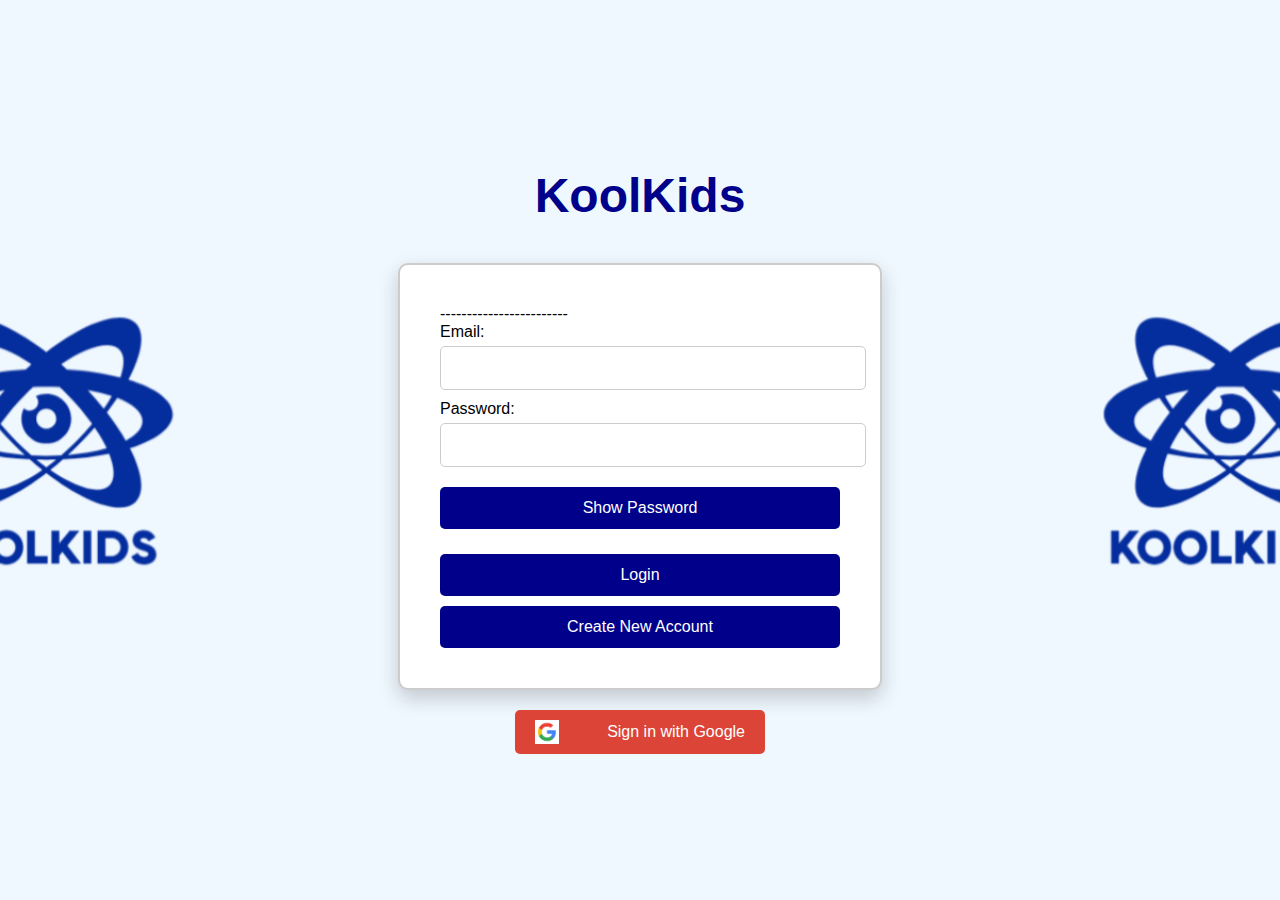
<file: index.html>
<!DOCTYPE html>
<html lang="en">
<head>
    <meta charset="UTF-8">
    <meta name="viewport" content="width=device-width, initial-scale=1.0">
    <title>KoolKids Login/Sign Up</title>
    <link rel="stylesheet" href="STYLE.css" href="styles.css">
   <link rel="icon" type="img/png" href="KoolKids.png">
</head>
<body>
    <h1>KoolKids</h1>
   
   <!-- Wrapper for the logos and the login box -->
   <div class="login-wrapper">
    <!-- KoolKids logo on the left -->
    <img src="KoolKids.png" alt="KoolKids Logo" class="logo left-logo">

    <!-- The login box -->
    <div class="login-box" id="login-box">
        <form id="loginForm">------------------------
            <label for="email">Email:</label>
            <input type="email" id="email" name="email" required>
            
            <label for="password">Password:</label>
            <input type="password" id="password" name="password" required>
            
            <button type="button" id="togglePassword">Show Password</button>

            <button type="submit">Login</button>

            <button type="button" id="createAccount" class="create-account">Create New Account</button>

            <p class="error-message" id="error-message"></p>
        </form>
    </div>

    <!-- KoolKids logo on the right -->
    <img src="KoolKids.png" alt="KoolKids Logo" class="logo right-logo">
</div>

<!-- Google Sign-In Button -->
<div class="social-login">
    <button class="social-btn google-btn" id="googleSignIn">
        <img src="glogo.png" alt="Google Logo">
        <span>Sign in with Google</span>
    </button>
</div>

    <script src="INDEX2.js"></script>
    <script src="new-account.js"></script>
</body>
</html>
</file>
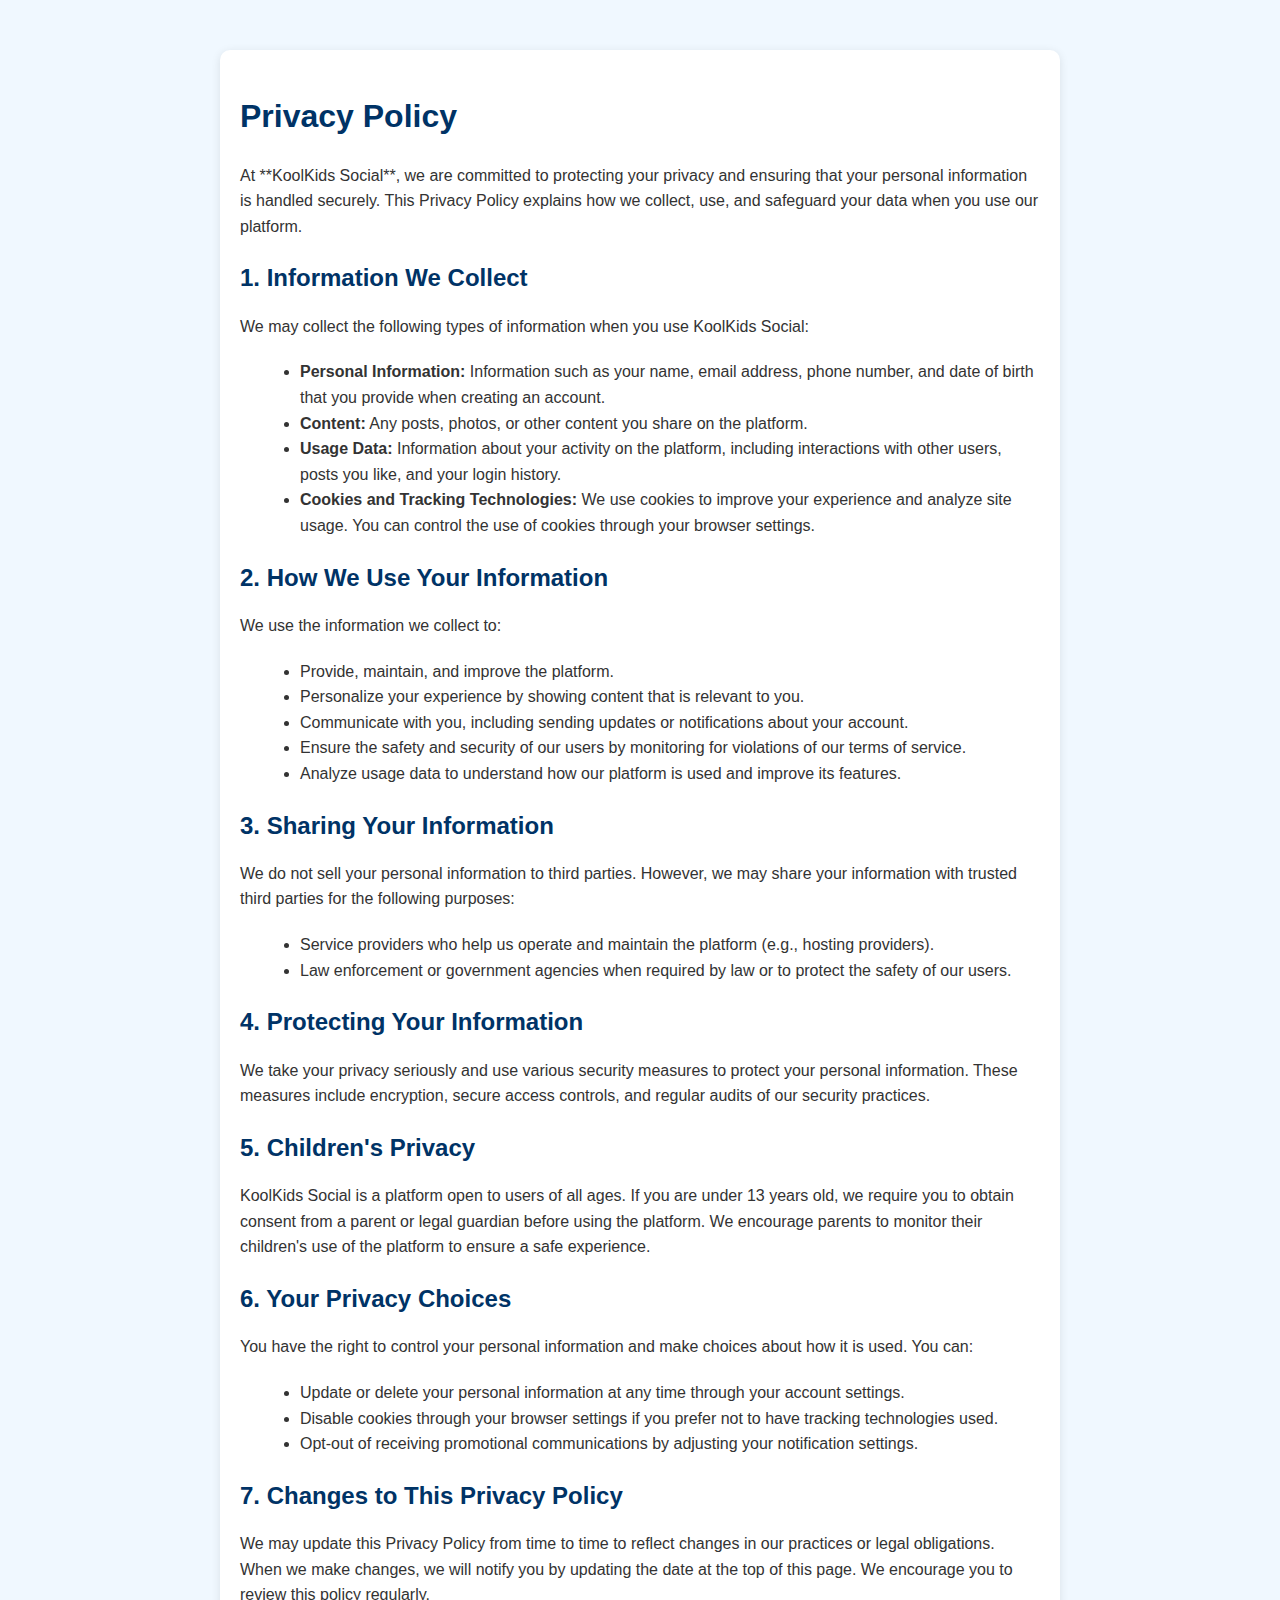
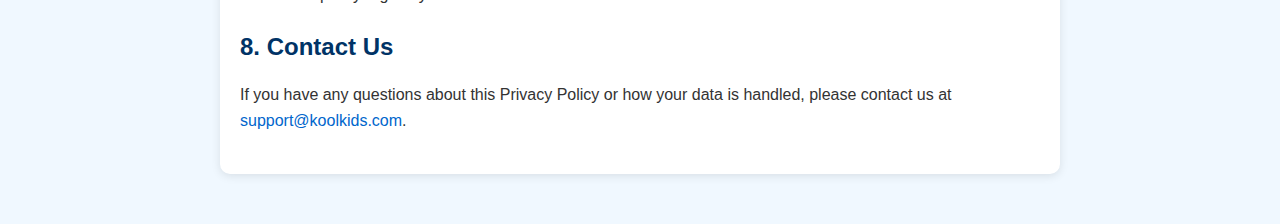
<file: privacy-policy.html>
<!DOCTYPE html>
<html lang="en">
<head>
    <meta charset="UTF-8">
    <meta name="viewport" content="width=device-width, initial-scale=1.0">
    <title>Privacy Policy - KoolKids Social</title>
    <link rel="stylesheet" href="privacy-policy.css">
</head>
<body>
    <div class="privacy-container">
        <h1>Privacy Policy</h1>

        <p>
            At **KoolKids Social**, we are committed to protecting your privacy and ensuring that your personal information is handled securely. This Privacy Policy explains how we collect, use, and safeguard your data when you use our platform.
        </p>

        <h2>1. Information We Collect</h2>
        <p>We may collect the following types of information when you use KoolKids Social:</p>
        <ul>
            <li><strong>Personal Information:</strong> Information such as your name, email address, phone number, and date of birth that you provide when creating an account.</li>
            <li><strong>Content:</strong> Any posts, photos, or other content you share on the platform.</li>
            <li><strong>Usage Data:</strong> Information about your activity on the platform, including interactions with other users, posts you like, and your login history.</li>
            <li><strong>Cookies and Tracking Technologies:</strong> We use cookies to improve your experience and analyze site usage. You can control the use of cookies through your browser settings.</li>
        </ul>

        <h2>2. How We Use Your Information</h2>
        <p>We use the information we collect to:</p>
        <ul>
            <li>Provide, maintain, and improve the platform.</li>
            <li>Personalize your experience by showing content that is relevant to you.</li>
            <li>Communicate with you, including sending updates or notifications about your account.</li>
            <li>Ensure the safety and security of our users by monitoring for violations of our terms of service.</li>
            <li>Analyze usage data to understand how our platform is used and improve its features.</li>
        </ul>

        <h2>3. Sharing Your Information</h2>
        <p>
            We do not sell your personal information to third parties. However, we may share your information with trusted third parties for the following purposes:
        </p>
        <ul>
            <li>Service providers who help us operate and maintain the platform (e.g., hosting providers).</li>
            <li>Law enforcement or government agencies when required by law or to protect the safety of our users.</li>
        </ul>

        <h2>4. Protecting Your Information</h2>
        <p>
            We take your privacy seriously and use various security measures to protect your personal information. These measures include encryption, secure access controls, and regular audits of our security practices.
        </p>

        <h2>5. Children's Privacy</h2>
        <p>
            KoolKids Social is a platform open to users of all ages. If you are under 13 years old, we require you to obtain consent from a parent or legal guardian before using the platform. We encourage parents to monitor their children's use of the platform to ensure a safe experience.
        </p>

        <h2>6. Your Privacy Choices</h2>
        <p>
            You have the right to control your personal information and make choices about how it is used. You can:
        </p>
        <ul>
            <li>Update or delete your personal information at any time through your account settings.</li>
            <li>Disable cookies through your browser settings if you prefer not to have tracking technologies used.</li>
            <li>Opt-out of receiving promotional communications by adjusting your notification settings.</li>
        </ul>

        <h2>7. Changes to This Privacy Policy</h2>
        <p>
            We may update this Privacy Policy from time to time to reflect changes in our practices or legal obligations. When we make changes, we will notify you by updating the date at the top of this page. We encourage you to review this policy regularly.
        </p>

        <h2>8. Contact Us</h2>
        <p>
            If you have any questions about this Privacy Policy or how your data is handled, please contact us at <a href="mailto:support@koolkids.com">support@koolkids.com</a>.
        </p>
    </div>
</body>
</html>
</file>
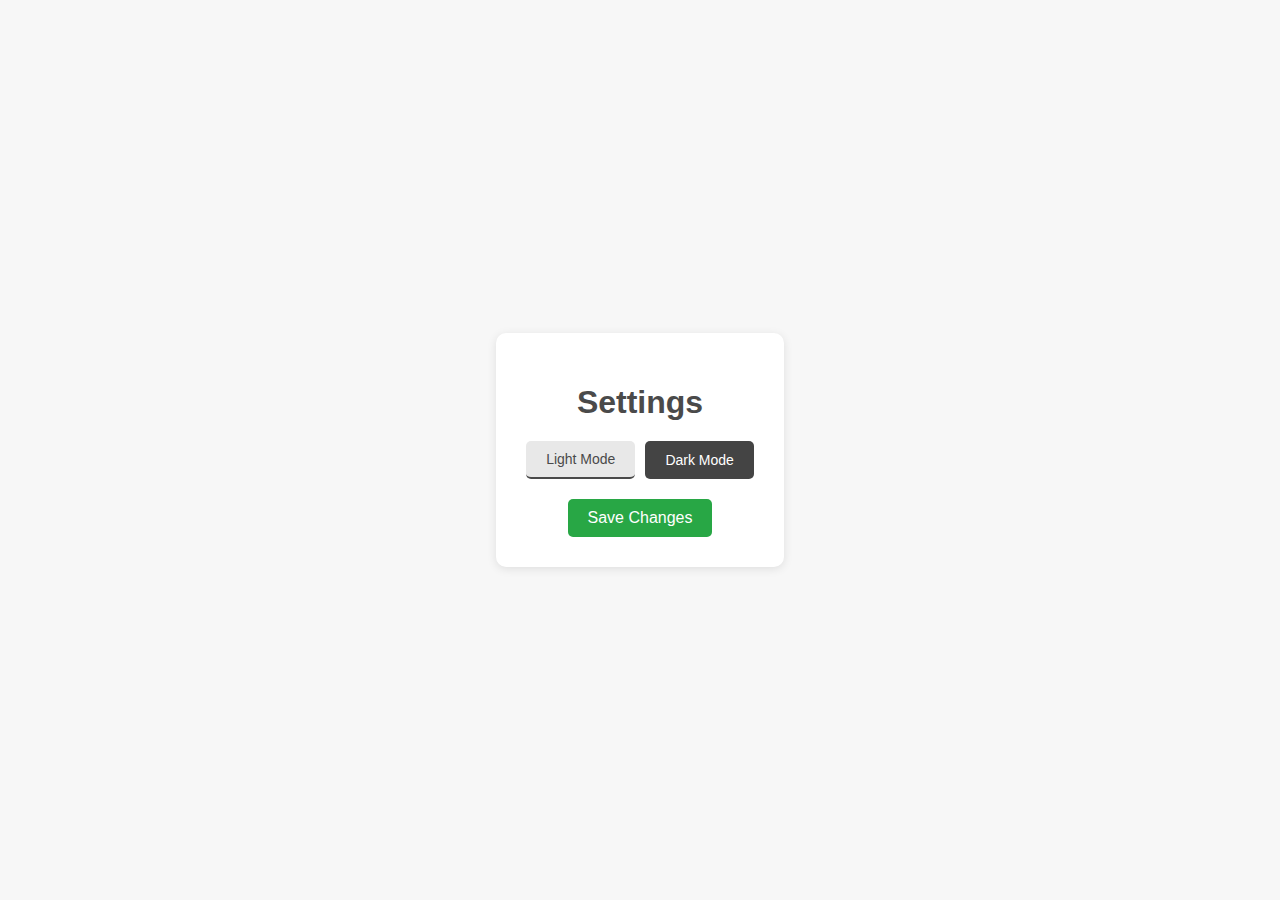
<file: settings.html>
<!DOCTYPE html>
<html lang="en">
<head>
    <meta charset="UTF-8">
    <meta name="viewport" content="width=device-width, initial-scale=1.0">
    <title>Settings - KoolKids Social</title>
    <link rel="stylesheet" href="settings.css">
</head>
<body>
    <div class="settings-container">
        <h1>Settings</h1>
        <div class="theme-buttons">
            <button class="theme-btn light-mode active">Light Mode</button>
            <button class="theme-btn dark-mode">Dark Mode</button>
        </div>
        <button class="save-btn">Save Changes</button>
        <p class="theme-message">Theme changed successfully!</p>
    </div>
    <script src="settings.js"></script>
</body>
</html>
</file>
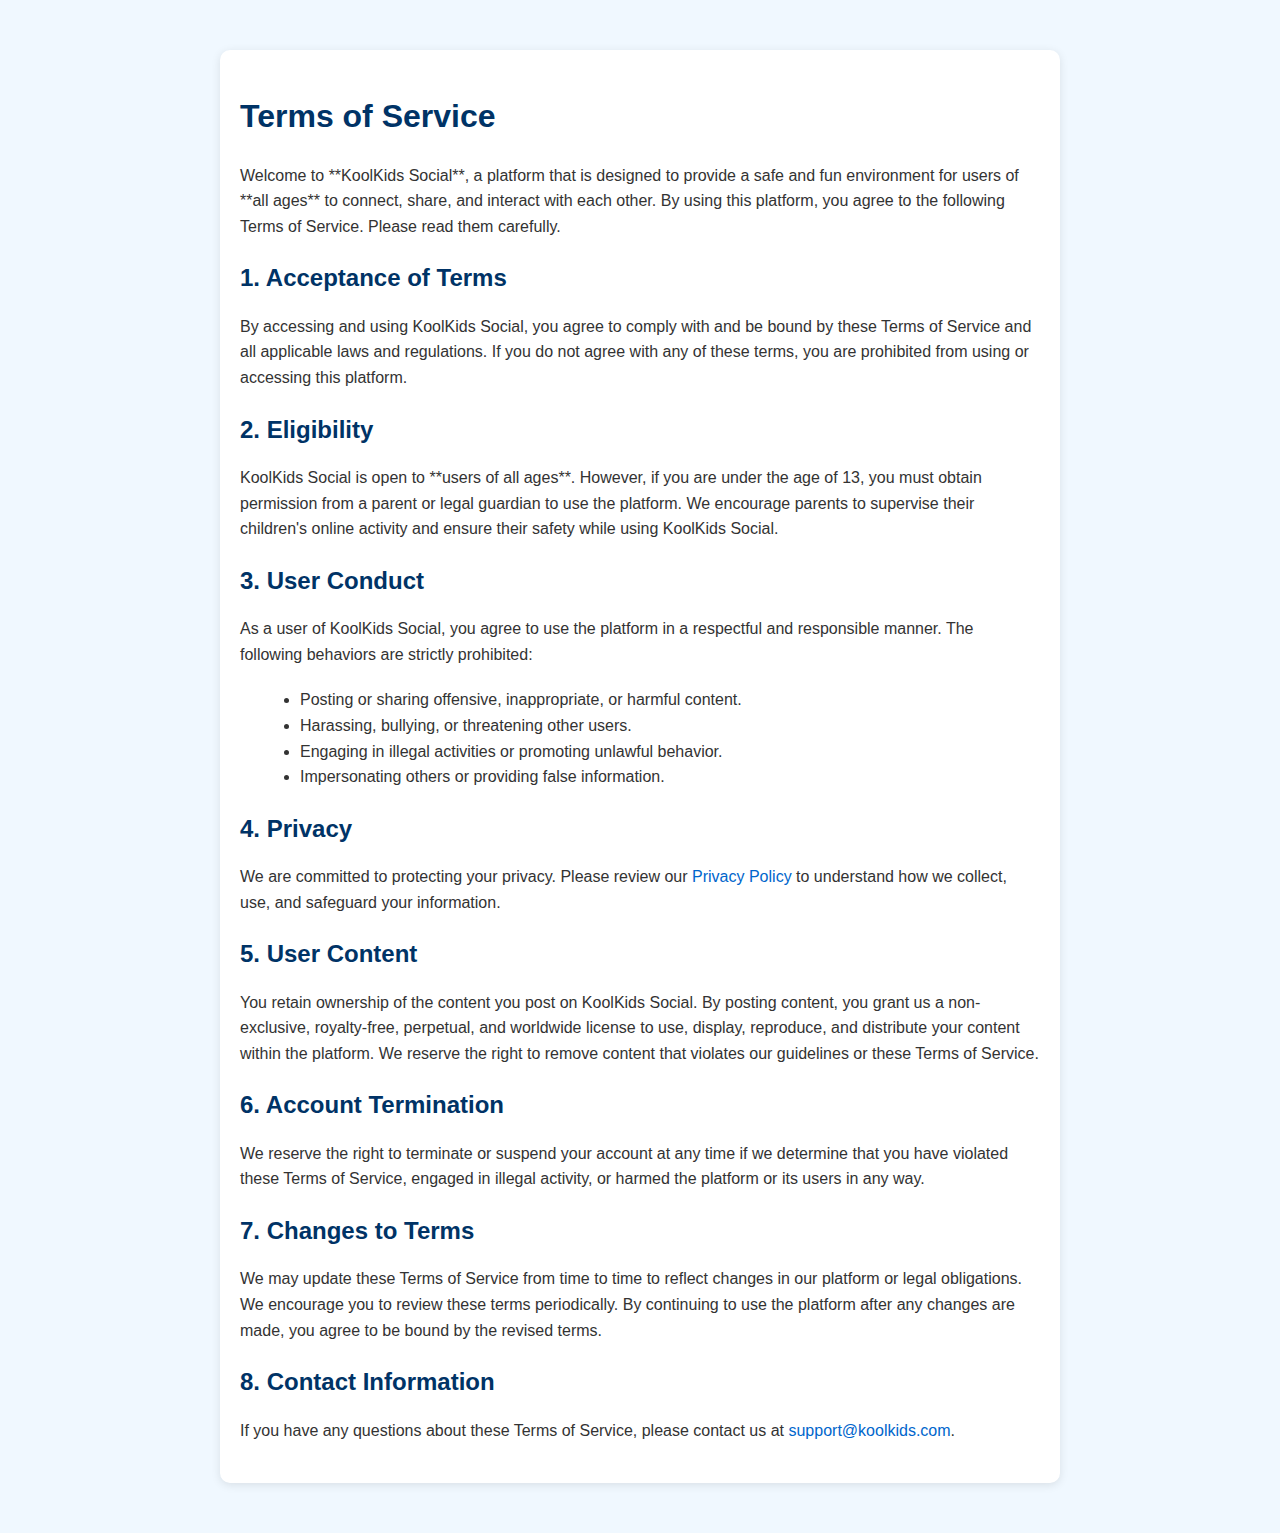
<file: terms.html>
<!DOCTYPE html>
<html lang="en">
<head>
    <meta charset="UTF-8">
    <meta name="viewport" content="width=device-width, initial-scale=1.0">
    <title>Terms of Service - KoolKids Social</title>
    <link rel="stylesheet" href="terms.css">
</head>
<body>
    <div class="terms-container">
        <h1>Terms of Service</h1>

        <p>
            Welcome to **KoolKids Social**, a platform that is designed to provide a safe and fun environment for users of **all ages** to connect, share, and interact with each other. By using this platform, you agree to the following Terms of Service. Please read them carefully.
        </p>

        <h2>1. Acceptance of Terms</h2>
        <p>
            By accessing and using KoolKids Social, you agree to comply with and be bound by these Terms of Service and all applicable laws and regulations. If you do not agree with any of these terms, you are prohibited from using or accessing this platform.
        </p>

        <h2>2. Eligibility</h2>
        <p>
            KoolKids Social is open to **users of all ages**. However, if you are under the age of 13, you must obtain permission from a parent or legal guardian to use the platform. We encourage parents to supervise their children's online activity and ensure their safety while using KoolKids Social.
        </p>

        <h2>3. User Conduct</h2>
        <p>
            As a user of KoolKids Social, you agree to use the platform in a respectful and responsible manner. The following behaviors are strictly prohibited:
            <ul>
                <li>Posting or sharing offensive, inappropriate, or harmful content.</li>
                <li>Harassing, bullying, or threatening other users.</li>
                <li>Engaging in illegal activities or promoting unlawful behavior.</li>
                <li>Impersonating others or providing false information.</li>
            </ul>
        </p>

        <h2>4. Privacy</h2>
        <p>
            We are committed to protecting your privacy. Please review our <a href="privacy-policy.html">Privacy Policy</a> to understand how we collect, use, and safeguard your information.
        </p>

        <h2>5. User Content</h2>
        <p>
            You retain ownership of the content you post on KoolKids Social. By posting content, you grant us a non-exclusive, royalty-free, perpetual, and worldwide license to use, display, reproduce, and distribute your content within the platform. We reserve the right to remove content that violates our guidelines or these Terms of Service.
        </p>

        <h2>6. Account Termination</h2>
        <p>
            We reserve the right to terminate or suspend your account at any time if we determine that you have violated these Terms of Service, engaged in illegal activity, or harmed the platform or its users in any way.
        </p>

        <h2>7. Changes to Terms</h2>
        <p>
            We may update these Terms of Service from time to time to reflect changes in our platform or legal obligations. We encourage you to review these terms periodically. By continuing to use the platform after any changes are made, you agree to be bound by the revised terms.
        </p>

        <h2>8. Contact Information</h2>
        <p>
            If you have any questions about these Terms of Service, please contact us at <a href="mailto:support@koolkids.com">support@koolkids.com</a>.
        </p>
    </div>
</body>
</html>
</file>
<file: styles.css>
body {
    background-color: #f0f8ff;
    font-family: Arial, sans-serif;
    margin: 0;
    padding: 0;
    display: flex;
    flex-direction: column;
    justify-content: center;
    align-items: center;
    height: 100vh;
    animation: fadeIn 1s ease-in-out; /* Fade-in effect for page load */
}
h1 {
    color: #00008b;
    font-family: 'Cursive', sans-serif;
    font-size: 48px;
    margin-bottom: 20px;
}

.new-account-box {
    width: 450px;
    padding: 40px;
    background-color: white;
    border: 2px solid #ccc;
    border-radius: 10px;
    box-shadow: 0px 8px 20px rgba(0, 0, 0, 0.2);
    display: flex;
    flex-direction: column;
    align-items: center;
}

.new-account-box label {
    display: block;
    font-size: 16px;
    margin-bottom: 5px;
    width: 100%;
}

.new-account-box input,
.new-account-box select {
    width: 100%;
    padding: 12px;
    margin-bottom: 10px;
    border: 1px solid #ccc;
    border-radius: 5px;
    font-size: 16px;
    transition: box-shadow 0.3s ease-in-out;
}

.new-account-box input:focus,
.new-account-box select:focus {
    box-shadow: 0px 0px 8px rgba(0, 0, 139, 0.5);
    border-color: #00008b;
}

.dob-container {
    display: flex;
    justify-content: space-between;
}

.dob-container select {
    width: 30%;
}

.gender-container {
    display: flex;
    align-items: center;
    gap: 10px;
    margin-bottom: 10px;
}

.new-account-box button {
    width: 100%;
    padding: 12px;
    background-color: #00008b;
    color: white;
    border: none;
    border-radius: 5px;
    font-size: 16px;
    cursor: pointer;
    margin-top: 10px;
    transition: background-color 0.3s ease-in-out;
}

.account-wrapper {
    display: flex;
    justify-content: center;
    align-items: center;
    margin-top: 20px;
    gap: 100px; /* Space between logos and the create account box */
}

.logo {
    width: 500px;  /* Set the logo size to be relatively large */
    height: auto;  /* Maintain the aspect ratio of the image */
}

.left-logo, .right-logo {
    align-self: center;
}

.new-account-box button:hover {
    background-color: #0056b3;
}

#goBack {
    background-color: #001a8f; /* Different color for the Go Back button */
}

#goBack:hover {
    background-color: #555555; /* Darken on hover */
}

/* Styling for the Terms and Conditions */
.terms-container {
    display: flex;
    align-items: center;
    margin-top: 15px;
    font-size: 14px;
}

.terms-container a {
    color: #00008b;
    text-decoration: underline;
    margin-left: 5px;
}

.terms-container input[type="checkbox"] {
    margin-left: 10px; /* Space between text and checkbox */
}

.error-message {
    color: red;
    font-size: 14px;
    margin-top: 10px;
    display: none;
    text-align: center;
    animation: fadeIn 0.5s ease-in-out;
}

@keyframes fadeIn {
    from {
        opacity: 0;
    }
    to {
        opacity: 1;
    }
}

@keyframes fadeOut {
    from {
        opacity: 1;
    }
    to {
        opacity: 0;
    }
}
</file>
<file: privacy-policy.css>
body {
    font-family: 'Arial', sans-serif;
    margin: 0;
    padding: 0;
    background-color: #f0f8ff;
    color: #333;
    line-height: 1.6;
}

.privacy-container {
    max-width: 800px;
    margin: 50px auto;
    padding: 20px;
    background-color: #ffffff;
    border-radius: 10px;
    box-shadow: 0 2px 10px rgba(0, 0, 0, 0.1);
}

h1, h2 {
    color: #003366;
}

h1 {
    font-size: 32px;
    margin-bottom: 20px;
}

h2 {
    font-size: 24px;
    margin-top: 20px;
    margin-bottom: 10px;
}

p {
    font-size: 16px;
    margin-bottom: 20px;
}

ul {
    margin-left: 20px;
    list-style-type: disc;
}

a {
    color: #0066cc;
    text-decoration: none;
}

a:hover {
    text-decoration: underline;
}
</file>
<file: settings.css>
/* General Styling */
body {
    font-family: 'Poppins', sans-serif;
    margin: 0;
    padding: 0;
    background-color: #f7f7f7; /* Light background for light mode */
    display: flex;
    justify-content: center;
    align-items: center;
    height: 100vh;
    transition: background-color 0.5s ease, color 0.5s ease;
}

/* Settings Container */
.settings-container {
    background-color: #ffffff;
    padding: 30px;
    border-radius: 10px;
    box-shadow: 0 2px 10px rgba(0, 0, 0, 0.1);
    text-align: center;
    transition: background-color 0.5s ease, color 0.5s ease;
}

h1 {
    color: #4a4a4a;
    margin-bottom: 20px;
}

/* Theme Buttons Container */
.theme-buttons {
    margin-bottom: 20px;
    display: flex;
    justify-content: center;
    gap: 10px;
}

/* Theme Toggle Buttons */
.theme-btn {
    background-color: #e8e8e8;
    color: #4a4a4a;
    border: none;
    padding: 10px 20px;
    border-radius: 5px;
    cursor: pointer;
    font-size: 14px;
    transition: background-color 0.3s ease, color 0.3s ease;
}

.theme-btn:hover {
    background-color: #d0d0d0;
}

.theme-btn.active {
    border-bottom: 2px solid #4a4a4a; /* Highlight active button */
}

/* Dark Mode Styling */
body.dark-mode {
    background-color: #1c1c1c; /* Dark mode background */
    color: #ffffff; /* Light text for dark mode */
}

.settings-container.dark-mode {
    background-color: #333;
    color: #ffffff;
    box-shadow: 0 2px 10px rgba(255, 255, 255, 0.1);
}

.theme-btn.dark-mode {
    background-color: #444;
    color: #ffffff;
}

.theme-btn.dark-mode:hover {
    background-color: #555;
}

.theme-btn.active.dark-mode {
    border-bottom: 2px solid #ffffff;
}

/* Message */
.theme-message {
    margin-top: 10px;
    color: green;
    font-size: 16px;
    display: none; /* Hidden by default, shown on theme change */
}

/* Save Button */
.save-btn {
    background-color: #28a745; /* Green Save button */
    color: white;
    border: none;
    padding: 10px 20px;
    border-radius: 5px;
    cursor: pointer;
    font-size: 16px;
    transition: background-color 0.3s ease;
}

.save-btn:hover {
    background-color: #218838;
}
</file>
<file: terms.css>
body {
    font-family: 'Arial', sans-serif;
    margin: 0;
    padding: 0;
    background-color: #f0f8ff;
    color: #333;
    line-height: 1.6;
}

.terms-container {
    max-width: 800px;
    margin: 50px auto;
    padding: 20px;
    background-color: #ffffff;
    border-radius: 10px;
    box-shadow: 0 2px 10px rgba(0, 0, 0, 0.1);
}

h1, h2 {
    color: #003366;
}

h1 {
    font-size: 32px;
    margin-bottom: 20px;
}

h2 {
    font-size: 24px;
    margin-top: 20px;
    margin-bottom: 10px;
}

p {
    font-size: 16px;
    margin-bottom: 20px;
}

ul {
    margin-left: 20px;
    list-style-type: disc;
}

a {
    color: #0066cc;
    text-decoration: none;
}

a:hover {
    text-decoration: underline;
}
</file>
